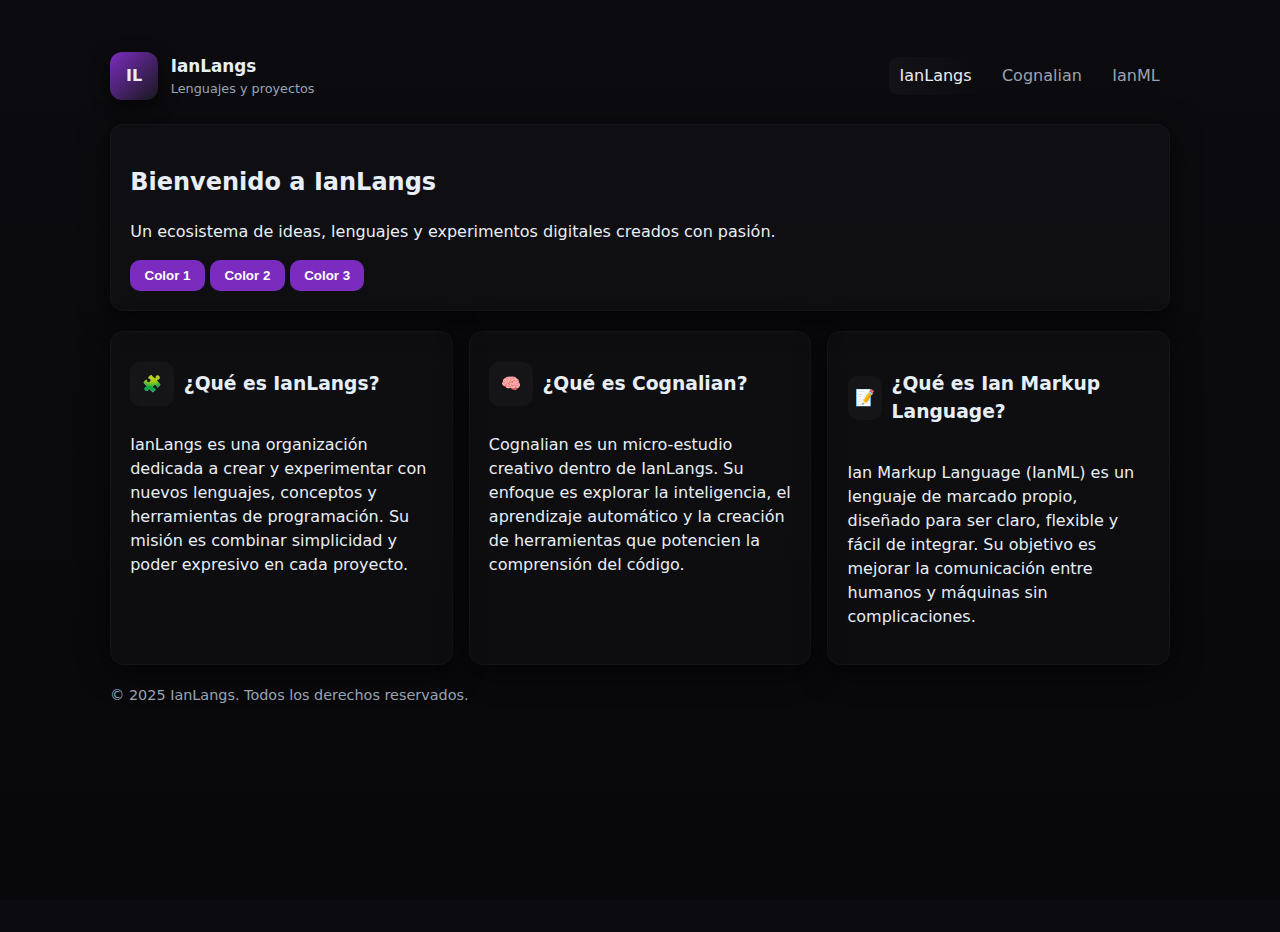
<file: index.html>
<!doctype html>
<html lang="es">
<head>
  <meta charset="utf-8" />
  <meta name="viewport" content="width=device-width,initial-scale=1" />
  <title>IanLangs — Cognalian & Ian Markup Language</title>
  <meta name="description" content="IanLangs: proyectos, Cognalian (micro-estudio) e Ian Markup Language. Página oficial de ejemplo."/>
  <link rel="icon" href="data:image/svg+xml,<svg xmlns='http://www.w3.org/2000/svg' viewBox='0 0 100 100'><text y='0.9em' font-size='90'>🧠</text></svg>">
  <link rel="stylesheet" href="style.css" />
</head>
<body class="primary-1">
  <div class="wrap" role="document">
    <header class="site-header">
      <a class="brand" href="#">
        <div class="logo">IL</div>
        <div>
          <h1>IanLangs</h1>
          <p>Lenguajes y proyectos</p>
        </div>
      </a>
      <nav class="top-nav">
        <a class="nav-link active" href="#ianlangs">IanLangs</a>
        <a class="nav-link" href="#cognalian">Cognalian</a>
        <a class="nav-link" href="#ianml">IanML</a>
      </nav>
    </header>

    <section class="hero card">
      <div class="intro">
        <h2>Bienvenido a IanLangs</h2>
        <p>Un ecosistema de ideas, lenguajes y experimentos digitales creados con pasión.</p>
        <div class="cta">
          <button class="btn" onclick="changePrimary(1)">Color 1</button>
          <button class="btn" onclick="changePrimary(2)">Color 2</button>
          <button class="btn" onclick="changePrimary(3)">Color 3</button>
        </div>
      </div>
    </section>

    <main>
      <div class="grid-3">
        <section id="ianlangs" class="card">
          <div class="feature-title">
            <div class="feature-icon">🧩</div>
            <h3>¿Qué es IanLangs?</h3>
          </div>
          <p>IanLangs es una organización dedicada a crear y experimentar con nuevos lenguajes, conceptos y herramientas de programación. Su misión es combinar simplicidad y poder expresivo en cada proyecto.</p>
        </section>

        <section id="cognalian" class="card">
          <div class="feature-title">
            <div class="feature-icon">🧠</div>
            <h3>¿Qué es Cognalian?</h3>
          </div>
          <p>Cognalian es un micro-estudio creativo dentro de IanLangs. Su enfoque es explorar la inteligencia, el aprendizaje automático y la creación de herramientas que potencien la comprensión del código.</p>
        </section>

        <section id="ianml" class="card">
          <div class="feature-title">
            <div class="feature-icon">📝</div>
            <h3>¿Qué es Ian Markup Language?</h3>
          </div>
          <p>Ian Markup Language (IanML) es un lenguaje de marcado propio, diseñado para ser claro, flexible y fácil de integrar. Su objetivo es mejorar la comunicación entre humanos y máquinas sin complicaciones.</p>
        </section>
      </div>
    </main>

    <footer>
      <span>© 2025 IanLangs. Todos los derechos reservados.</span>
    </footer>
  </div>
  <script src="script.js"></script>
</body>
</html>
</file>
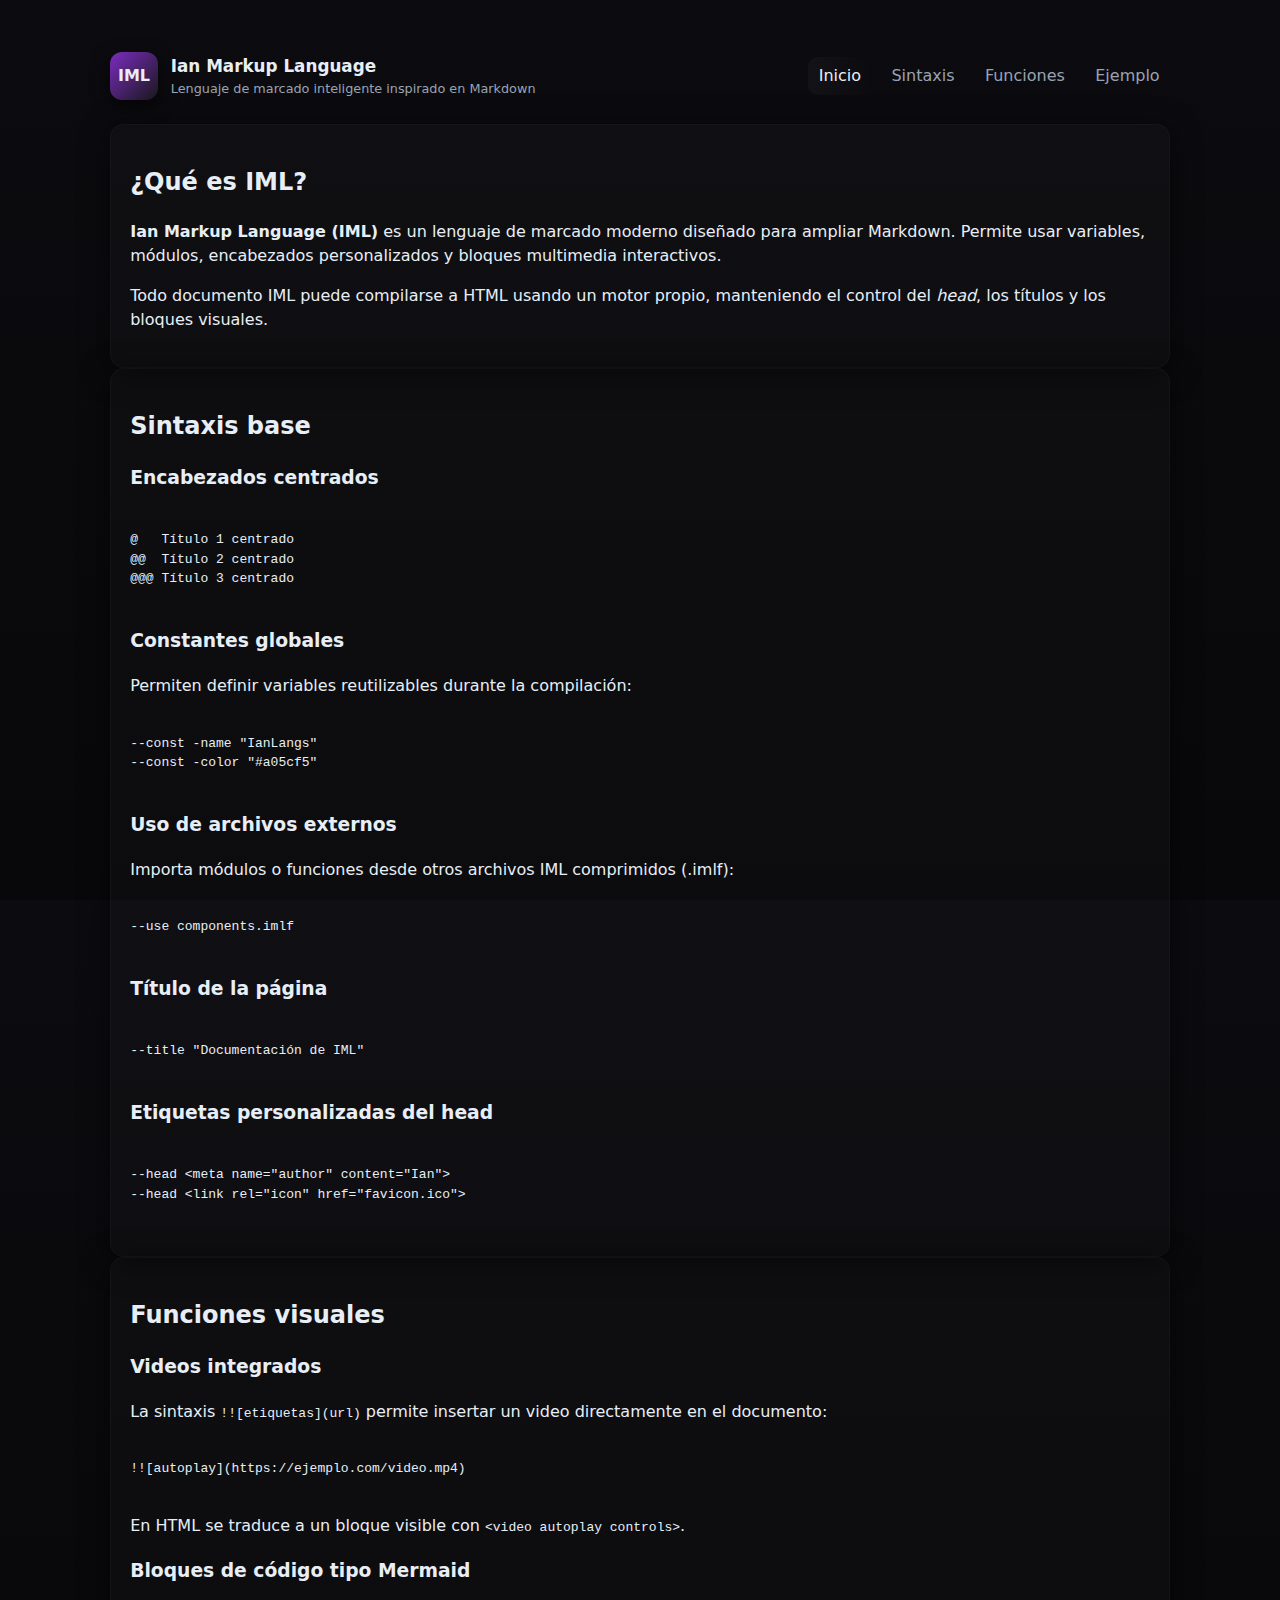
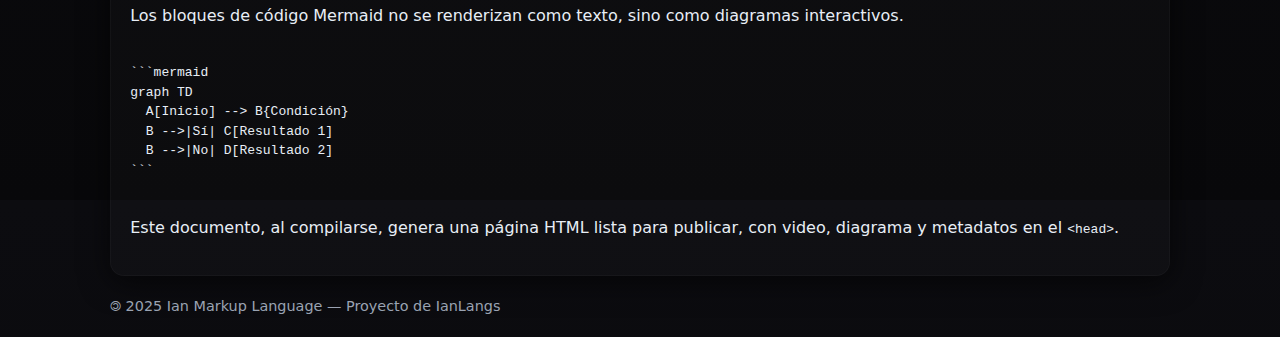
<file: ianml.html>
<!DOCTYPE html>
<html lang="es">
<head>
  <meta charset="UTF-8">
  <meta name="viewport" content="width=device-width, initial-scale=1.0">
  <title>Ian Markup Language (IML)</title>
  <link rel="stylesheet" href="style.css">
</head>
<body>
  <div class="wrap">
    <header class="site-header">
      <a href="#" class="brand">
        <div class="logo">IML</div>
        <div>
          <h1>Ian Markup Language</h1>
          <p>Lenguaje de marcado inteligente inspirado en Markdown</p>
        </div>
      </a>
      <nav class="top-nav">
        <a href="./index.html" class="nav-link active">Inicio</a>
        <a href="#sintaxis" class="nav-link">Sintaxis</a>
        <a href="#funciones" class="nav-link">Funciones</a>
        <a href="#ejemplo" class="nav-link">Ejemplo</a>
      </nav>
    </header>

    <section id="intro" class="card">
      <h2>¿Qué es IML?</h2>
      <p>
        <b>Ian Markup Language (IML)</b> es un lenguaje de marcado moderno diseñado para ampliar Markdown.
        Permite usar variables, módulos, encabezados personalizados y bloques multimedia interactivos.
      </p>
      <p>
        Todo documento IML puede compilarse a HTML usando un motor propio, manteniendo el control del <i>head</i>, los títulos y los bloques visuales.
      </p>
    </section>

    <section id="sintaxis" class="card">
      <h2>Sintaxis base</h2>

      <h3>Encabezados centrados</h3>
      <pre><code>
@   Título 1 centrado
@@  Título 2 centrado
@@@ Título 3 centrado
      </code></pre>

      <h3>Constantes globales</h3>
      <p>Permiten definir variables reutilizables durante la compilación:</p>
      <pre><code>
--const -name "IanLangs"
--const -color "#a05cf5"
      </code></pre>

      <h3>Uso de archivos externos</h3>
      <p>Importa módulos o funciones desde otros archivos IML comprimidos (.imlf):</p>
      <pre><code>
--use components.imlf
      </code></pre>

      <h3>Título de la página</h3>
      <pre><code>
--title "Documentación de IML"
      </code></pre>

      <h3>Etiquetas personalizadas del head</h3>
      <pre><code>
--head &lt;meta name="author" content="Ian"&gt;
--head &lt;link rel="icon" href="favicon.ico"&gt;
      </code></pre>
    </section>

    <section id="funciones" class="card">
      <h2>Funciones visuales</h2>

      <h3>Videos integrados</h3>
      <p>La sintaxis <code>!![etiquetas](url)</code> permite insertar un video directamente en el documento:</p>
      <pre><code>
!![autoplay](https://ejemplo.com/video.mp4)
      </code></pre>
      <p>En HTML se traduce a un bloque visible con <code>&lt;video autoplay controls&gt;</code>.</p>

      <h3>Bloques de código tipo Mermaid</h3>
      <p>
        Los bloques de código Mermaid no se renderizan como texto, sino como diagramas interactivos.
      </p>
      <pre><code>
```mermaid
graph TD
  A[Inicio] --> B{Condición}
  B -->|Sí| C[Resultado 1]
  B -->|No| D[Resultado 2]
```
  </code></pre>
  <p>
    Este documento, al compilarse, genera una página HTML lista para publicar, con video, diagrama y metadatos en el <code>&lt;head&gt;</code>.
  </p>
</section>

<footer>
  <span>🄯 2025 Ian Markup Language — Proyecto de IanLangs</span>
</footer>
</file>
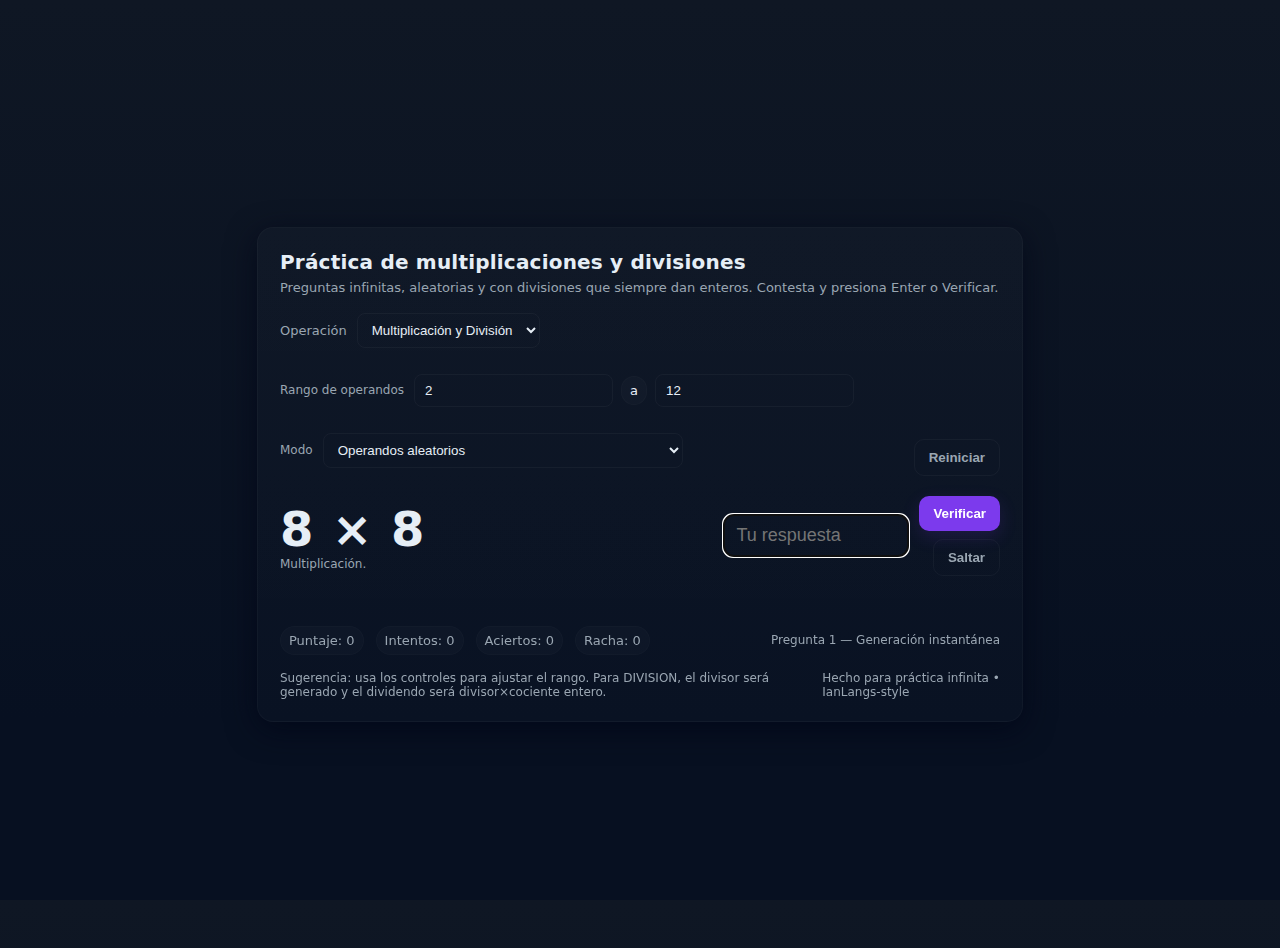
<file: secret.html>
<!doctype html>
<html lang="es">
<head>
<meta charset="utf-8" />
<meta name="viewport" content="width=device-width,initial-scale=1" />
<title>Juego de multiplicaciones y divisiones — Ian</title>
<style>
  :root{
    --bg:#0f1724;
    --card:#0b1220;
    --accent:#7c3aed; /* violeta */
    --muted:#9aa6b2;
    --good:#10b981;
    --bad:#ef4444;
    font-family: Inter, ui-sans-serif, system-ui, -apple-system, "Segoe UI", Roboto, "Helvetica Neue", Arial;
  }
  html,body{height:100%;}
  body{
    margin:0; background:linear-gradient(180deg,var(--bg),#071021 80%); color:#e6eef6;
    display:flex; align-items:center; justify-content:center; padding:24px;
  }
  .card{
    background:linear-gradient(180deg, rgba(255,255,255,0.02), rgba(255,255,255,0.01));
    border:1px solid rgba(255,255,255,0.03);
    width:720px; max-width:96vw; border-radius:16px; padding:22px;
    box-shadow: 0 8px 30px rgba(2,6,23,0.7);
  }
  h1{margin:0 0 6px 0; font-size:20px; letter-spacing:0.2px}
  p.lead{margin:0 0 18px 0; color:var(--muted); font-size:13px}
  .row{display:flex; gap:10px; align-items:center; flex-wrap:wrap}
  .controls{display:flex; gap:10px; margin-bottom:14px; align-items:center}
  select,input[type="number"]{padding:8px 10px; border-radius:8px; border:1px solid rgba(255,255,255,0.04); background:transparent; color:inherit}
  label{font-size:13px; color:var(--muted)}
  .question{
    margin:14px 0; display:flex; align-items:center; gap:10px; justify-content:space-between;
  }
  .math{
    font-size:48px; font-weight:700; letter-spacing:1px;
  }
  .answer-area{display:flex; gap:10px; align-items:center}
  .answer{
    width:160px; padding:10px 12px; font-size:18px; border-radius:10px; border:1px solid rgba(255,255,255,0.06); background:transparent; color:inherit;
  }
  button{
    background:var(--accent); color:white; border:0; padding:10px 14px; border-radius:10px; cursor:pointer;
    box-shadow: 0 6px 18px rgba(124,58,237,0.16); font-weight:600;
  }
  button.ghost{background:transparent; border:1px solid rgba(255,255,255,0.04); color:var(--muted); box-shadow:none}
  .feedback{height:24px; margin-top:8px; font-weight:700}
  .feedback.good{color:var(--good)}
  .feedback.bad{color:var(--bad)}
  .stats{display:flex; gap:12px; color:var(--muted); font-size:13px; margin-top:12px; align-items:center}
  .small{font-size:12px; color:var(--muted)}
  footer{margin-top:16px; display:flex; justify-content:space-between; align-items:center;}
  .hint{font-size:12px;color:var(--muted)}
  .range-inputs{display:flex;gap:8px;align-items:center}
  .chip{padding:6px 8px;border-radius:999px;background:rgba(255,255,255,0.02);border:1px solid rgba(255,255,255,0.02);font-size:13px}
  .controls-wrap{display:flex;gap:12px;align-items:center;flex-wrap:wrap;margin-bottom:8px}
  @media(max-width:560px){
    .math{font-size:36px}
    .answer{width:120px}
  }
</style>
</head>
<body>
  <main class="card" role="main" aria-labelledby="title">
    <h1 id="title">Práctica de multiplicaciones y divisiones</h1>
    <p class="lead">Preguntas infinitas, aleatorias y con divisiones que siempre dan enteros. Contesta y presiona Enter o Verificar.</p>

    <div class="controls-wrap">
      <div class="controls" aria-hidden="false">
        <label for="operation">Operación</label>
        <select id="operation" title="Elige multiplicación, división o ambas">
          <option value="both">Multiplicación y División</option>
          <option value="mult">Multiplicación</option>
          <option value="div">División</option>
        </select>
      </div>

      <div class="controls">
        <label class="small">Rango de operandos</label>
        <div class="range-inputs">
          <input id="minVal" type="number" value="2" min="0" step="1" title="Valor mínimo para operandos/resultado" />
          <span class="chip">a</span>
          <input id="maxVal" type="number" value="12" min="1" step="1" title="Valor máximo para operandos/resultado" />
        </div>
      </div>

      <div class="controls">
        <label class="small">Modo</label>
        <select id="mode">
          <option value="both">Operandos aleatorios</option>
          <option value="productSmall">Multiplicaciones con producto pequeño (más simples)</option>
        </select>
      </div>

      <div style="margin-left:auto">
        <button id="resetBtn" class="ghost" title="Reiniciar estadísticas">Reiniciar</button>
      </div>
    </div>

    <div class="question" aria-live="polite">
      <div>
        <div class="math" id="mathDisplay">?</div>
        <div class="small hint" id="hint">Pulsa Enter para enviar — las divisiones siempre serán enteras</div>
      </div>

      <div class="answer-area">
        <input id="answerInput" class="answer" inputmode="numeric" autocomplete="off" placeholder="Tu respuesta" aria-label="Respuesta numérica" />
        <div style="display:flex;flex-direction:column;gap:8px;align-items:flex-end">
          <button id="checkBtn">Verificar</button>
          <button id="skipBtn" class="ghost">Saltar</button>
        </div>
      </div>
    </div>

    <div class="feedback" id="feedback" aria-live="assertive"></div>

    <div class="stats" aria-hidden="false">
      <div class="chip">Puntaje: <span id="score">0</span></div>
      <div class="chip">Intentos: <span id="attempts">0</span></div>
      <div class="chip">Aciertos: <span id="correct">0</span></div>
      <div class="chip">Racha: <span id="streak">0</span></div>
      <div class="small" style="margin-left:auto">Pregunta <span id="qcount">0</span> — Generación instantánea</div>
    </div>

    <footer>
      <div class="small">Sugerencia: usa los controles para ajustar el rango. Para DIVISION, el divisor será generado y el dividendo será divisor×cociente entero.</div>
      <div class="small">Hecho para práctica infinita • IanLangs-style</div>
    </footer>
  </main>

<script>
/*
  Juego de multiplicación y división (único archivo).
  - Genera preguntas aleatorias infinitas.
  - Las divisiones siempre tienen resultado entero: (dividendo = divisor * cociente).
  - Controles: operación (mult/div/both), rango mínimo/máximo, reiniciar estadísticas.
  - Teclas: Enter = verificar, Escape = limpiar.
  - Feedback inmediato, muestra respuesta correcta si fallas.
*/

/* --- Utilidades --- */
const randInt = (a,b) => Math.floor(Math.random()*(b - a + 1)) + a;

const $ = id => document.getElementById(id);

/* --- Estado del juego --- */
let state = {
  operation: 'both',
  min: 2,
  max: 12,
  mode: 'both',
  current: null,  // {a,b,op,answer,display}
  stats: {score:0, attempts:0, correct:0, streak:0, qcount:0}
};

/* --- Elementos UI --- */
const mathDisplay = $('mathDisplay');
const answerInput = $('answerInput');
const checkBtn = $('checkBtn');
const skipBtn = $('skipBtn');
const feedback = $('feedback');
const scoreEl = $('score');
const attemptsEl = $('attempts');
const correctEl = $('correct');
const streakEl = $('streak');
const qcountEl = $('qcount');

const operationSel = $('operation');
const minVal = $('minVal');
const maxVal = $('maxVal');
const resetBtn = $('resetBtn');
const modeSel = $('mode');

/* --- Sincronización de controles --- */
operationSel.addEventListener('change', ()=>{ state.operation = operationSel.value; nextQuestion(); });
minVal.addEventListener('change', ()=>{ state.min = Math.max(0, parseInt(minVal.value||0)); sanitizeRange(); nextQuestion(); });
maxVal.addEventListener('change', ()=>{ state.max = Math.max(1, parseInt(maxVal.value||1)); sanitizeRange(); nextQuestion(); });
modeSel.addEventListener('change', ()=>{ state.mode = modeSel.value; nextQuestion(); });

function sanitizeRange(){
  if(state.max < state.min) { let tmp = state.max; state.max = state.min; state.min = tmp; minVal.value = state.min; maxVal.value = state.max; }
  // evitar rangos absurdos
  if(state.max - state.min > 1000){ state.max = state.min + 1000; maxVal.value = state.max; }
}

/* --- Generador de preguntas --- */
function generateMultiplication(min,max){
  // según modo podemos favorecer resultados pequeños
  if(state.mode === 'productSmall'){
    // producto pequeño: elegimos factores que den producto <= max*max pero con preferencia a menores
    const a = randInt(min, Math.min(max, 10));
    const b = randInt(min, Math.min(max, 10));
    return {op:'×', a, b, answer: a*b, display: `${a} × ${b}`};
  } else {
    const a = randInt(min, max);
    const b = randInt(min, max);
    return {op:'×', a, b, answer: a*b, display: `${a} × ${b}`};
  }
}

function generateDivision(min,max){
  // Para asegurar que la división da entero: elegimos divisor y cociente, luego multiplicamos.
  // Elegimos divisor d en [min..max] y cociente q en [min..max], dividendo = d*q.
  // Evitar divisor 0 - min al menos 1 (los controles iniciales usan 2).
  const d = randInt(Math.max(1,min), Math.max(1,max));
  const q = randInt(Math.max(1,min), Math.max(1,max));
  const dividend = d * q;
  // Mostrar "dividend ÷ divisor"
  return {op:'÷', a:dividend, b:d, answer: q, display: `${dividend} ÷ ${d}`};
}

function pickOperation(){
  if(state.operation === 'both'){
    return Math.random() < 0.5 ? 'mult' : 'div';
  }
  return state.operation; // 'mult' or 'div'
}

function nextQuestion(){
  sanitizeRange();
  state.stats.qcount++;
  qcountEl.textContent = state.stats.qcount;
  feedback.textContent = '';
  answerInput.value = '';
  answerInput.focus();

  const op = pickOperation();
  const min = Math.max(0, state.min);
  const max = Math.max(min+1, state.max); // asegurar max >= min+1
  let q;
  if(op === 'mult'){
    q = generateMultiplication(min, max);
  } else {
    q = generateDivision(min, max);
  }
  state.current = q;
  mathDisplay.textContent = q.display;
  // accessibility hint:
  $('hint').textContent = (q.op === '÷') ? 'División con resultado entero (generada por divisor×cociente).' : 'Multiplicación.';
}

/* --- Comprobación de respuestas --- */
function verifyAnswer(){
  if(!state.current) return;
  const raw = answerInput.value.trim();
  if(raw === '') {
    showFeedback('Escribe un número antes de verificar.', 'bad');
    return;
  }
  // Aceptar signos y espacios. Solo enteros.
  // Convertir a entero seguro:
  const parsed = parseInt(raw, 10);
  if(Number.isNaN(parsed)){
    showFeedback('Respuesta inválida. Escribe un número entero.', 'bad');
    return;
  }

  state.stats.attempts++;
  attemptsEl.textContent = state.stats.attempts;

  if(parsed === state.current.answer){
    // correcto
    state.stats.correct++;
    state.stats.score += 10 + Math.min(50, Math.abs(state.current.answer)); // puntaje simple
    state.stats.streak++;
    showFeedback('¡Correcto! +'+(10+Math.min(50, Math.abs(state.current.answer)))+' pts', 'good');
    updateStats();
    // generar la siguiente pregunta (infinito)
    setTimeout(nextQuestion, 600);
  } else {
    // incorrecto
    state.stats.streak = 0;
    showFeedback(`Incorrecto. La respuesta correcta es ${state.current.answer}`, 'bad');
    updateStats();
    // no penalizamos demasiado pero restamos algo
    state.stats.score = Math.max(0, state.stats.score - 5);
    // dejar la respuesta mostrada y generar nueva pregunta breve después
    setTimeout(nextQuestion, 1200);
  }
}

function showFeedback(msg, type){
  feedback.textContent = msg;
  feedback.className = 'feedback ' + (type === 'good' ? 'good' : 'bad');
}

function updateStats(){
  scoreEl.textContent = state.stats.score;
  correctEl.textContent = state.stats.correct;
  streakEl.textContent = state.stats.streak;
}

/* --- Eventos UI --- */
checkBtn.addEventListener('click', verifyAnswer);
skipBtn.addEventListener('click', ()=>{ showFeedback('Saltada → se mostrará la siguiente.', 'bad'); setTimeout(nextQuestion, 400); });

answerInput.addEventListener('keydown', (e)=>{
  if(e.key === 'Enter') { e.preventDefault(); verifyAnswer(); }
  if(e.key === 'Escape'){ answerInput.value = ''; feedback.textContent = ''; }
});

resetBtn.addEventListener('click', ()=>{
  state.stats = {score:0, attempts:0, correct:0, streak:0, qcount:0};
  updateStats();
  attemptsEl.textContent = 0;
  qcountEl.textContent = 0;
  feedback.textContent = '';
  nextQuestion();
});

/* Inicializar valores desde controles y comenzar */
function initFromControls(){
  state.operation = operationSel.value;
  state.min = parseInt(minVal.value || 2, 10);
  state.max = parseInt(maxVal.value || 12, 10);
  state.mode = modeSel.value;
  sanitizeRange();
  minVal.value = state.min;
  maxVal.value = state.max;
}
initFromControls();
nextQuestion();

/* Pequeña mejora: evitar pegar texto no numérico en el input */
answerInput.addEventListener('input', ()=>{
  // eliminar cualquier caracter que no sea - o dígito
  const clean = answerInput.value.replace(/[^\d-]/g, '');
  if(clean !== answerInput.value) answerInput.value = clean;
});
</script>
</body>
</html>
</file>
<file: style.css>
:root {
  --bg: #0f0f12;
  --card: #0f1114;
  --muted: #9aa3b2;
  --glass: rgba(255,255,255,0.03);
  --radius: 14px;
  --gap: 1.0rem;
  --maxw: 1100px;
  --ff-sans: ui-sans-serif, system-ui, -apple-system, "Segoe UI", Roboto, "Helvetica Neue", Arial;
  --accent: #7b2cbf;
  --text: #e8eef6;
}

* { box-sizing: border-box; }
html, body { height: 100%; }
body {
  margin: 0;
  font-family: var(--ff-sans);
  background: linear-gradient(180deg, rgba(12,12,16,1) 0%, rgba(8,8,10,1) 100%);
  color: var(--text);
  -webkit-font-smoothing: antialiased;
  line-height: 1.5;
}

.wrap {
  max-width: var(--maxw);
  margin: 2rem auto;
  padding: 1.25rem;
}

header.site-header {
  display: flex;
  align-items: center;
  justify-content: space-between;
  margin-bottom: 1.5rem;
}

.brand {
  display: flex;
  gap: .8rem;
  align-items: center;
  text-decoration: none;
  color: var(--text);
}

.logo {
  width: 48px; height: 48px;
  border-radius: 12px;
  background: linear-gradient(135deg, var(--accent), rgba(255,255,255,0.05));
  display: grid;
  place-items: center;
  font-weight: 700;
  box-shadow: 0 6px 18px rgba(0,0,0,0.6);
}

.brand h1 { margin: 0; font-size: 1.05rem; }
.brand p { margin: 0; font-size: .8rem; color: var(--muted); }

nav.top-nav { display: flex; gap: .6rem; align-items: center; }

.nav-link {
  color: var(--muted);
  text-decoration: none;
  padding: .45rem .65rem;
  border-radius: 10px;
  transition: 0.25s;
}

.nav-link:hover, .nav-link.active {
  color: var(--text);
  background: linear-gradient(90deg, rgba(255,255,255,0.03), transparent);
}

.hero {
  display: grid;
  gap: 1.25rem;
  align-items: start;
  margin-bottom: 1.25rem;
}

.card {
  background: rgba(255,255,255,0.02);
  border-radius: var(--radius);
  padding: 1.2rem;
  box-shadow: 0 6px 30px rgba(0,0,0,0.6);
  border: 1px solid rgba(255,255,255,0.03);
}

.btn {
  border: none;
  border-radius: 10px;
  background: var(--accent);
  color: white;
  font-weight: 600;
  padding: .5rem .9rem;
  cursor: pointer;
  transition: 0.3s;
}
.btn:hover { opacity: 0.85; }

.grid-3 {
  display: grid;
  grid-template-columns: repeat(3, 1fr);
  gap: 1rem;
}

.feature-title { display: flex; gap: .6rem; align-items: center; }
.feature-icon {
  width: 44px; height: 44px;
  border-radius: 10px;
  display: grid;
  place-items: center;
  background: rgba(255,255,255,0.03);
  font-weight: 700;
}

footer {
  margin-top: 1.25rem;
  color: var(--muted);
  font-size: .9rem;
  display: flex;
  justify-content: space-between;
}

@media (max-width: 980px) {
  .grid-3 { grid-template-columns: 1fr; }
}
</file>
